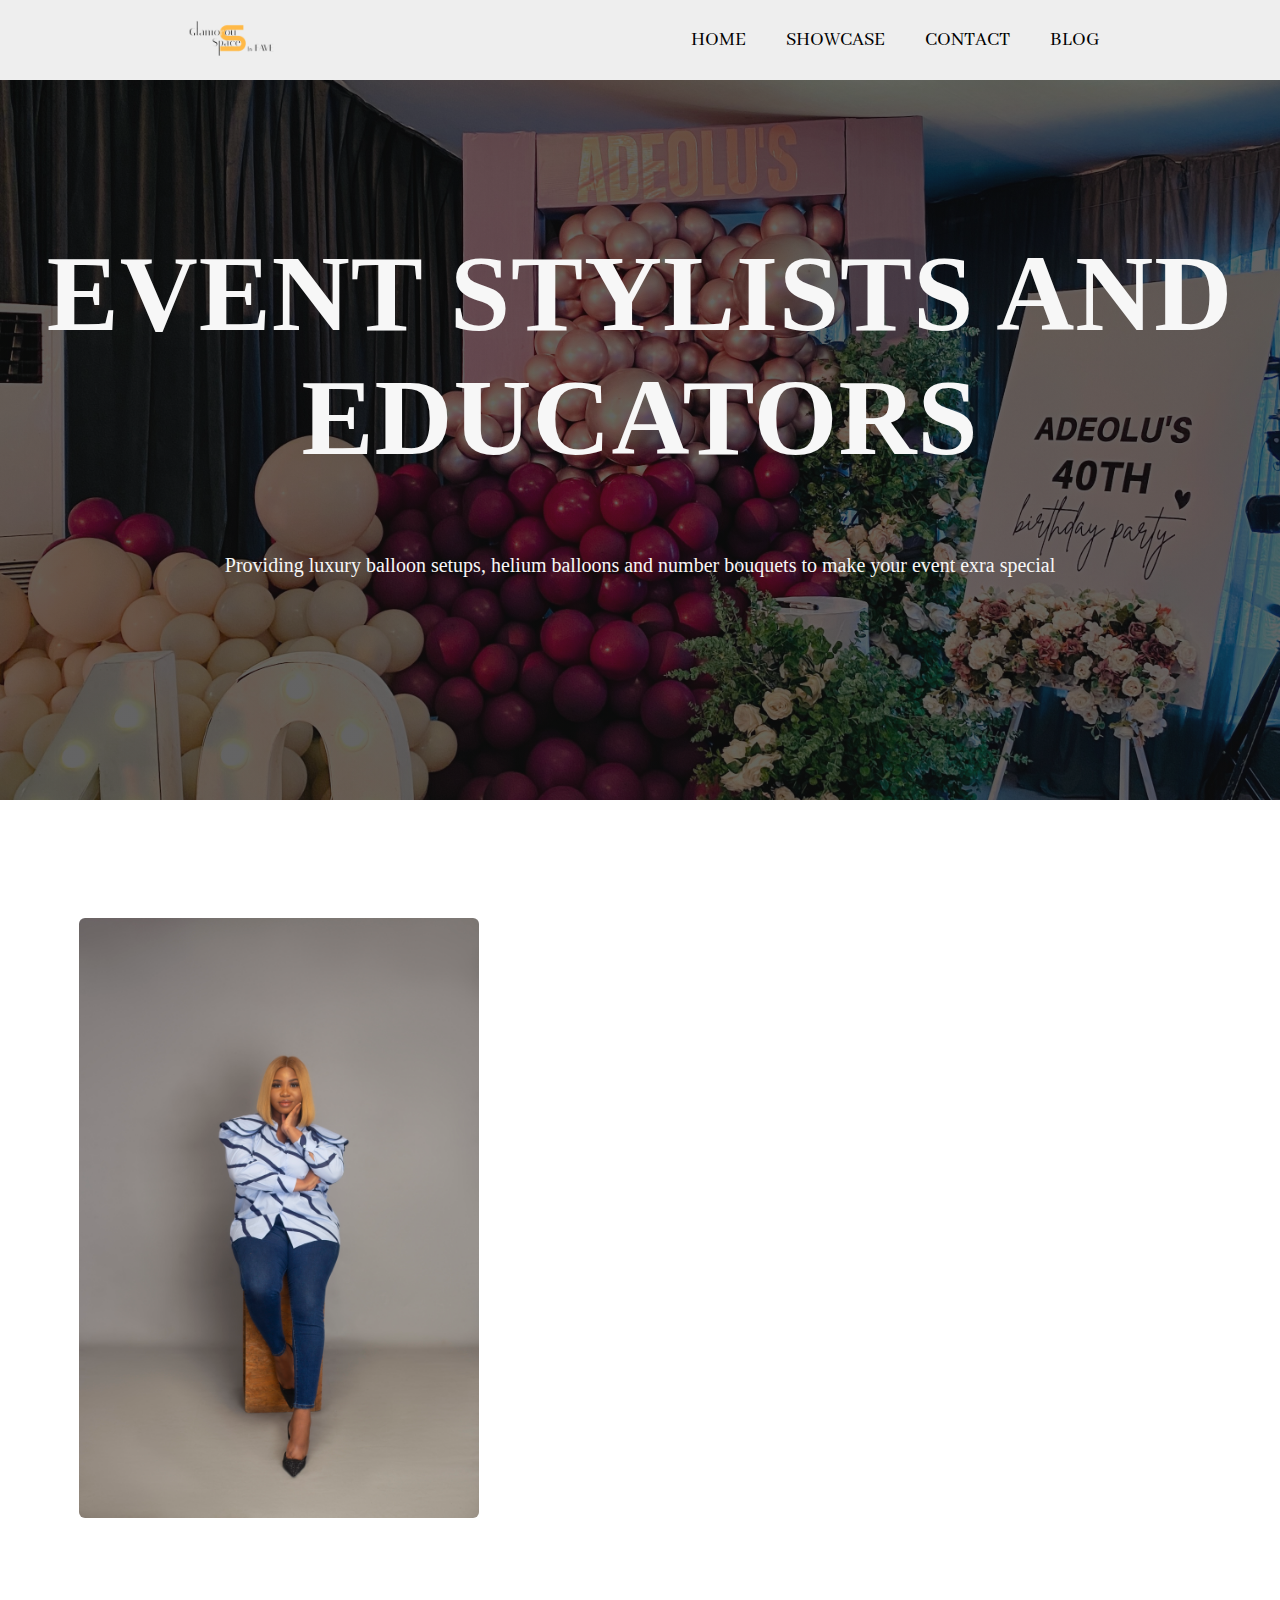
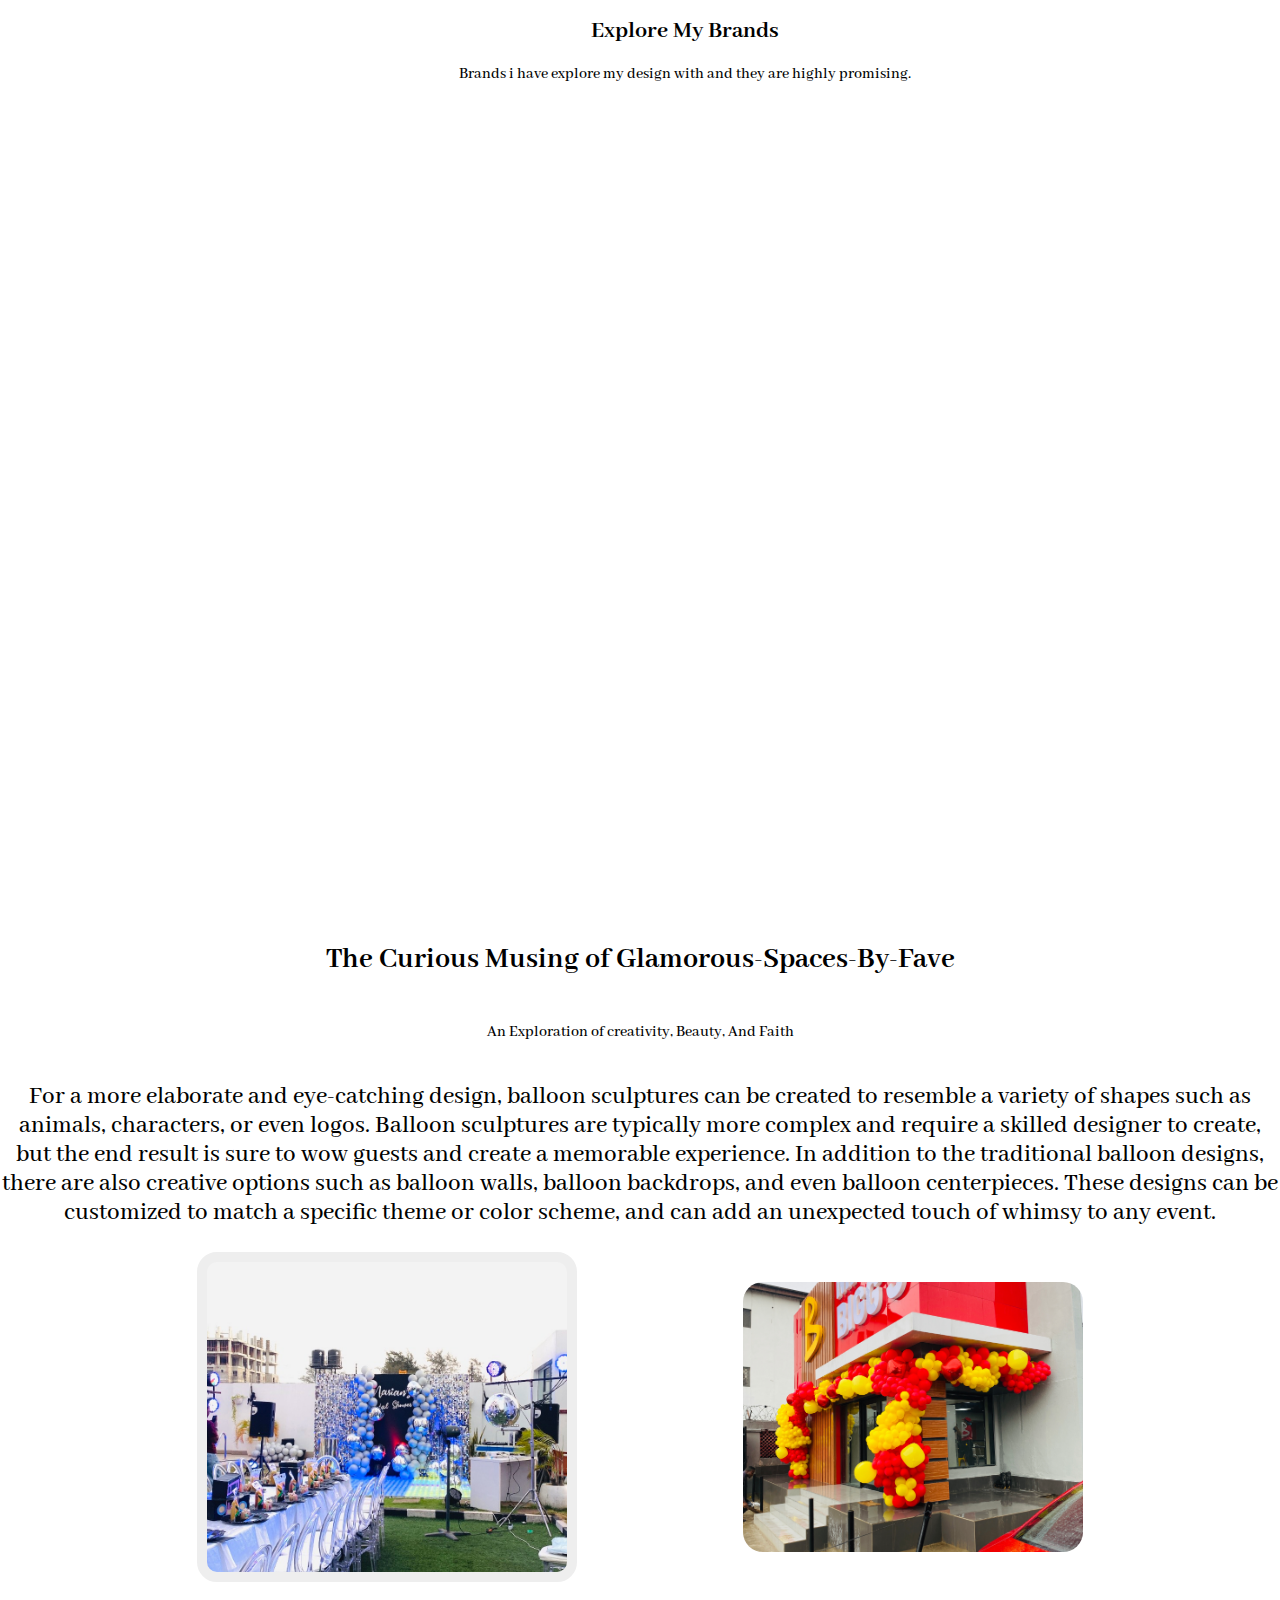
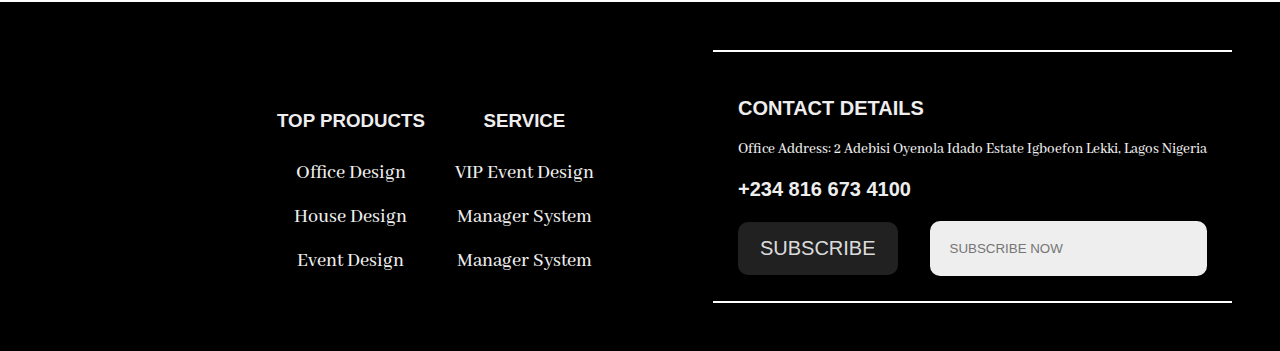
<file: index.html>
<!DOCTYPE html>
<html lang="en">
<head>
    <meta charset="UTF-8">
    <meta http-equiv="X-UA-Compatible" content="IE=edge">
    <meta name="viewport" content="width=device-width, initial-scale=1.0">
    <link rel="preconnect" href="https://fonts.googleapis.com">
    <link rel="preconnect" href="https://fonts.gstatic.com" crossorigin>
    <link href="https://fonts.googleapis.com/css2?family=Abhaya+Libre:wght@400;500;600&display=swap" rel="stylesheet">
    <link rel="stylesheet" href="https://cdnjs.cloudflare.com/ajax/libs/font-awesome/6.3.0/css/all.min.css" integrity="sha512-SzlrxWUlpfuzQ+pcUCosxcglQRNAq/DZjVsC0lE40xsADsfeQoEypE+enwcOiGjk/bSuGGKHEyjSoQ1zVisanQ==" crossorigin="anonymous" referrerpolicy="no-referrer" />
    <link rel="stylesheet" href="https://unpkg.com/aos@next/dist/aos.css" />
    <link rel="stylesheet" href="style.css">
    <title>Glamorous-Fave</title>
</head>
<body>
    <div class="container">
        <div class="logo">
            <a href="./index.html"><img src='../Data/Logo.png' alt="logo"></a>
        </div>
        <ul class="nav-menu">
            <li class="nav-item">
                <a href="./index.html" class="nav-link active">Home</a>
            </li>
            <li class="nav-item">
                <a href="./Showcase/showcase.html" class="nav-link">Showcase</a>
            </li>
            <li class="nav-item">
                <a href="./Contact/contact.html" class="nav-link">Contact</a>
            </li>
            <li class="nav-item">
                <a href="./Blog/blog.html" class="nav-link">Blog</a>
            </li>
        </ul>
        <div class="hamburger">
            <div class="line"></div>
            <div class="line"></div>
            <div class="line"></div>
        </div>
    </div>

<!-- section body -->
    <section class="sec_body">
        <div class="sec_text">
            <h1>EVENT STYLISTS AND EDUCATORS</h1>
        </div>
        <div class="sec_title">
            <span>Providing luxury balloon setups, helium balloons and number bouquets to make your event exra special</span>
        </div>
    </section>
<!-- section body end -->

<!-- About Glamorous Space By Fave -->
<article id="article">
    <div class="grid_col_body" >
        <div class="icon">
                <img src="../Data/profile.JPG" alt="event">
        </div>
        <div class="about_tag" data-aos="zoom-in">
                <p>Glamorous Space by Fave, we are passionate about creating beautiful and unique balloon decorations for all types of events and occasions. We pride ourselves on providing personalized service and attention to detail, and we work closely with our clients to bring their visions to life. 
                <br><br>
                Our team of experienced designers has years of experience in the industry, and we are committed to staying up-to-date with the latest trends and techniques in balloon art. We use only the highest quality balloons, ensuring that our designs look beautiful and last throughout your event. <br> <br>
                Our services include delivery and setup, and we work with clients to customize designs to match their specific themes, color scheme, and style preferences. We understand that every event is unique, so we offer various design options to suit our clients' needs. We take pride in our work and love what we do. Our goal is to help our clients create unforgettable events that leave lasting memories. Whether it's a small gathering or a large-scale event, we are here to help make it special. <br> <br>
                In addition to our balloon design services, we also offer balloon twisting and entertainment for children's parties and other events. Our balloon artists are skilled at creating a variety of fun designs that are sure to delight children of all ages. At Glamorous Space by Fave, we are committed to providing exceptional service and creating beautiful, unique balloon decorations that exceed our client’s expectations. Contact us today to learn more about our services and to schedule a consultation with one of our experienced designers.
                </p>
            </div>
    </div>
</article>

<section id="section_title">
    <h2>Explore My Brands</h2>
    <p>Brands i have explore my design with and they are highly promising.</p>
    <div class="profile_title">
        <div class="profile_tag" data-aos="zoom-in">
            <img src="../Data/PHOTO-2023-03-12-09-06-44.jpg" alt="profile">
        </div>
        <div class="profile_tag" data-aos="zoom-in">
            <img src="../Data/PHOTO-2023-03-12-09-07-00.jpg" alt="profile">
        </div>
        <div class="profile_tag" data-aos="zoom-in">
            <img src="../Data/PHOTO-2023-03-12-09-09-15.jpg" alt="profile">
        </div>
        <div class="profile_tag" data-aos="zoom-in">
            <img src="../Data/PHOTO-2023-03-12-09-13-18.jpg" alt="profile">
        </div>
    </div>
</section>

<section class="blog__section">
    <div class="testimonial_container" data-aos="zoom-in">
        <img src="../Data/IMG_4594.jpeg" alt="" class="source">
        <p class="text_testmonial">
            "Lorem ipsum dolor sit amet consectetur adipisicing elit. Corrupti, ab libero laudantium odit molestiae id ex. Dolores veritatis eaque deserunt. Quam alias impedit consectetur vero veritatis numquam rerum. Animi itaque accusamus quis ducimus, illo ad eius! Maxime voluptatibus dolores libero, nobis illum deserunt maiores beatae ipsum voluptates ratione, rem at?"
        </p>
        <h4 class="username">Otho G.</h4>
    </div>

    <div class="testimonial_section" data-aos="zoom-in">
        <img src="../Data/IMG_4330.jpg" alt="" class="source">
        <p class="text_user">"Lorem ipsum dolor sit amet consectetur adipisicing elit. Corrupti, ab libero laudantium odit molestiae id ex. Dolores veritatis eaque deserunt. Quam alias impedit consectetur vero veritatis numquam rerum. Animi itaque accusamus quis ducimus, illo ad eius! Maxime voluptatibus dolores libero, nobis illum deserunt maiores beatae ipsum voluptates ratione, rem at?"</p>
        <h4 class="user">Evenly Bola</h4>
    </div>
</section>

    <!-- create section start -->
    <div class="sem">
        <div class= "sem_col_1" >
            <h3>The Curious Musing of Glamorous-Spaces-By-Fave</h3> 
            <p>An Exploration of creativity, Beauty, And Faith</p> 
            <p class="story_title">For a more elaborate and eye-catching design, balloon sculptures can be created to resemble a variety of shapes such as animals, characters, or even logos. Balloon sculptures are typically more complex and require a skilled designer to create, but the end result is sure to wow guests and create a memorable experience.  In addition to the traditional balloon designs, there are also creative options such as balloon walls, balloon backdrops, and even balloon centerpieces. These designs can be customized to match a specific theme or color scheme, and can add an unexpected touch of whimsy to any event.</p>
        </div>
        <div class="sem_col_2">
             <div class="overlay"></div>
            <img src="../Data/event4.jpg" alt="photo" class="photo_bg">
        </div>  
        </div>
    </div>
    <!-- create section end -->


    <!-- footer start section -->
    <footer>
        <div class="footer">
            <div class="font_icons">
                <a href=""><i class="fa-brands fa-square-facebook"></i></a>
                <a href="https://www.instagram.com/glamorousspacesbyfave/"><i class="fa-brands fa-instagram"></i></a>
                <a href="https://twitter.com/glamorouspaces?s=20"> <i class="fa-brands fa-twitter"></i></a>
            </div>
            <div class="foot_tag">
                <div class="second_col_2">
                    <h3>Top Products</h3>
                    <a href=""><li>Office Design</li></a>
                    <a href=""><li>House Design</li></a>
                    <a href=""><li>Event Design</li></a>
                </div>
                <div class="second_col_2">
                    <h3>Service</h3>
                    <a href=""><li>VIP Event Design</li></a>
                    <a href=""><li>Manager System</li></a>
                    <a href=""><li>Manager System</li></a>
                </div>
            </div>
            <div class="foote_col_1">
                <div class="foot_detail">
                    <h3>Contact Details</h3>
                    <p class="foot_text">Office Address: 2 Adebisi Oyenola Idado Estate Igboefon Lekki, Lagos Nigeria</p>
                    <h3> <i class="fa-solid fa-phone"></i> +234 816 673 4100</h3>
                </div>
                <div class="submit_col_1">
                    <a class="btn_btn_btn" href="">Subscribe</a>
                    <input type="email" placeholder="Subscribe Now">
                </div> 
            </div>
        </div>
    </footer>
<!-- footer end section -->

<script src="https://unpkg.com/aos@next/dist/aos.js"></script>
<script>
  AOS.init({
      offset: 160,
      duration: 1000,
  });
</script>
<script src="main.js"></script>
</body>
</html>
</file>
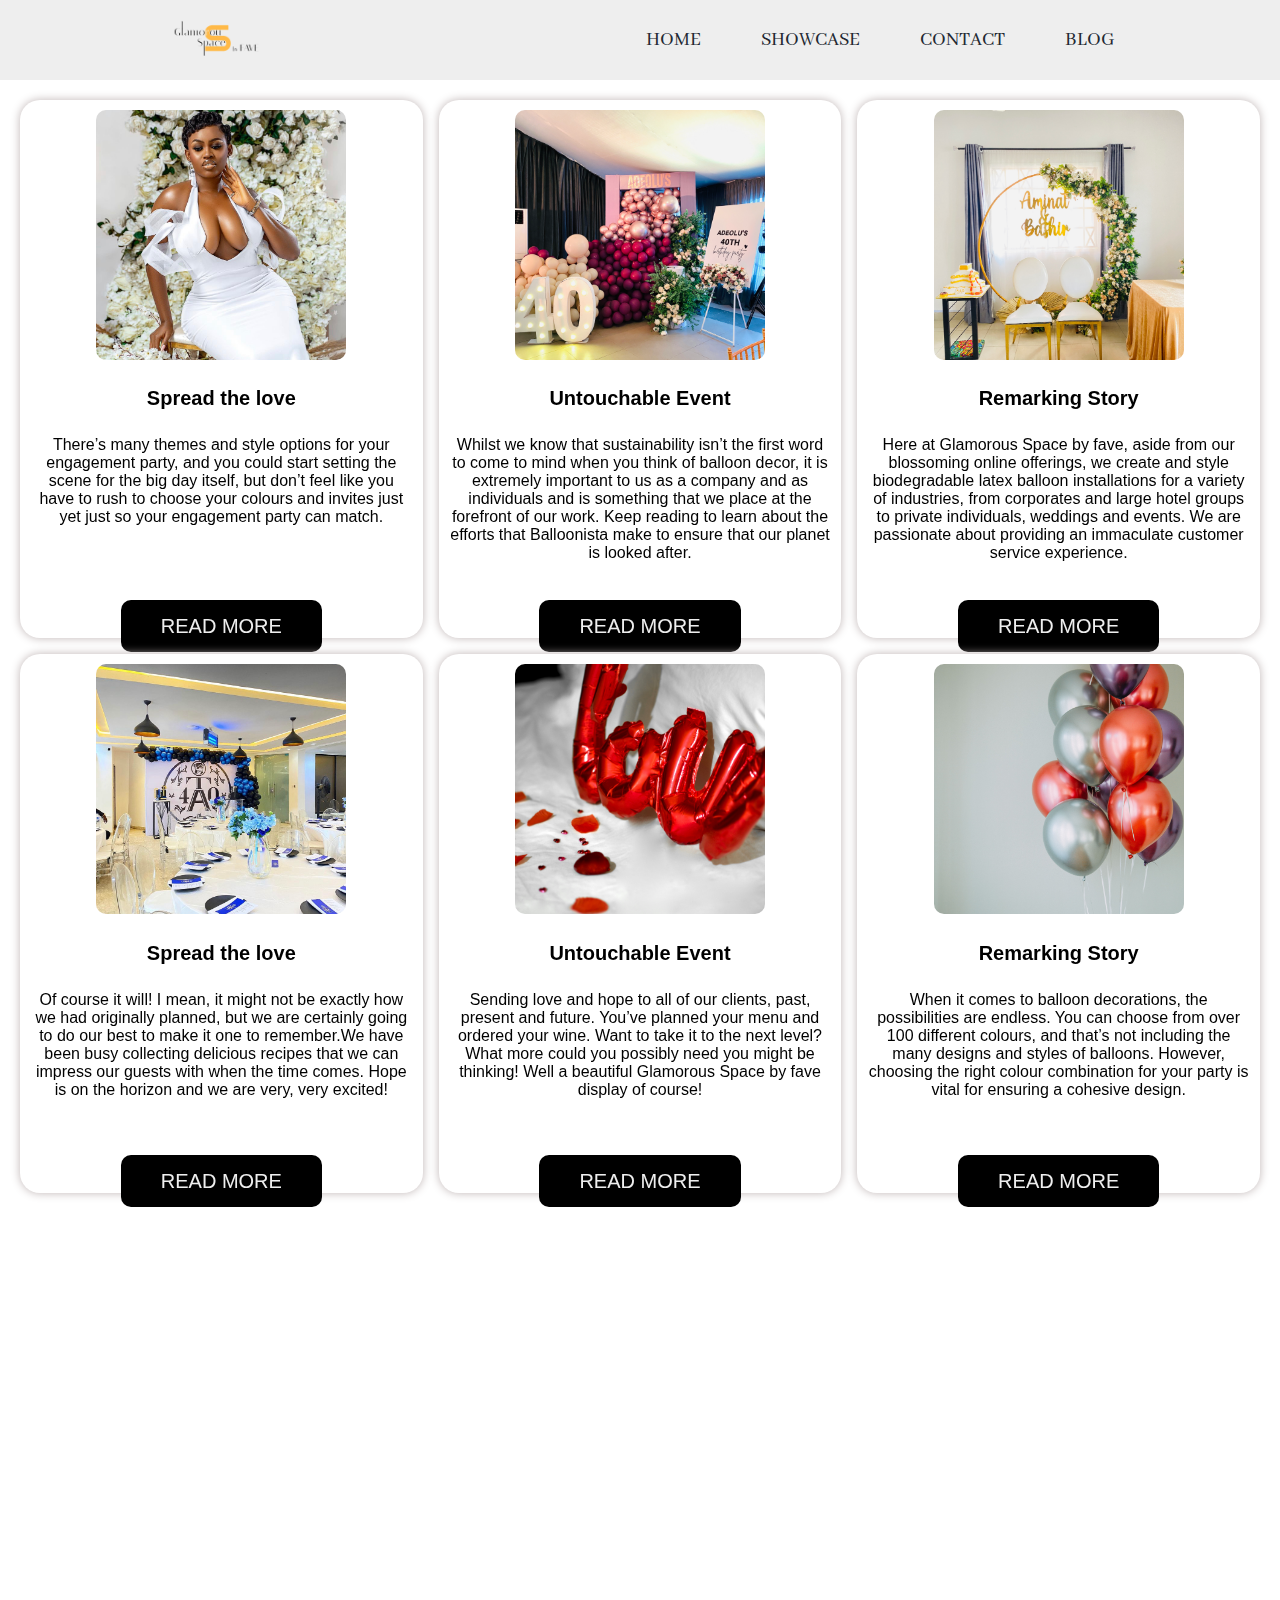
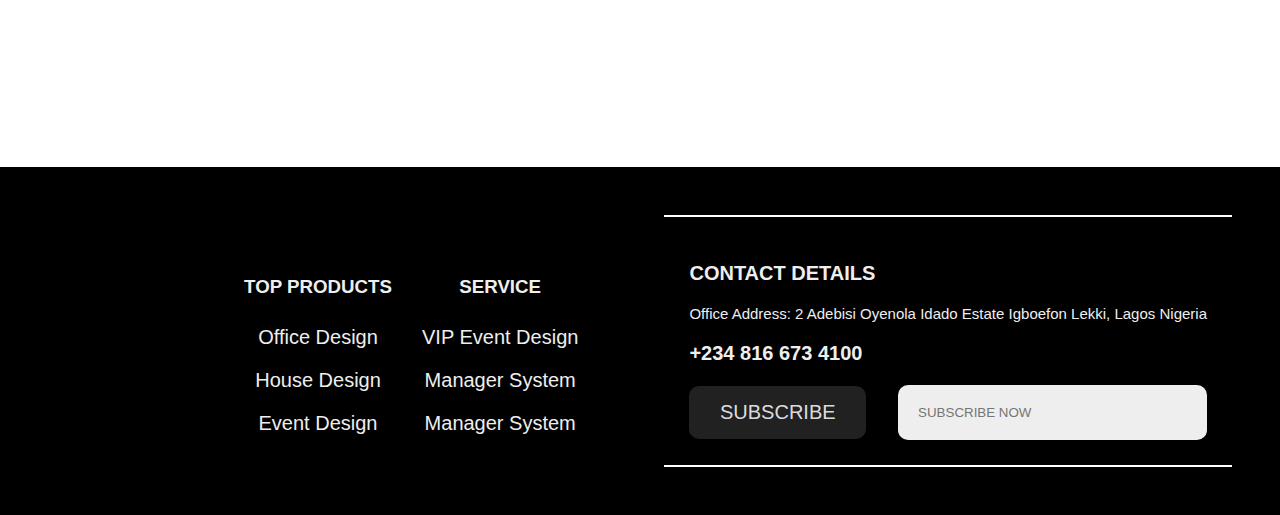
<file: Blog/blog.html>
<!DOCTYPE html>
<html lang="en">
<head>
    <meta charset="UTF-8">
    <meta http-equiv="X-UA-Compatible" content="IE=edge">
    <meta name="viewport" content="width=device-width, initial-scale=1.0">
    <link rel="stylesheet" href="https://unpkg.com/aos@next/dist/aos.css" />
    <link rel="stylesheet" href="https://cdnjs.cloudflare.com/ajax/libs/font-awesome/6.3.0/css/all.min.css" integrity="sha512-SzlrxWUlpfuzQ+pcUCosxcglQRNAq/DZjVsC0lE40xsADsfeQoEypE+enwcOiGjk/bSuGGKHEyjSoQ1zVisanQ==" crossorigin="anonymous" referrerpolicy="no-referrer" />
    <link rel="preconnect" href="https://fonts.googleapis.com">
    <link rel="preconnect" href="https://fonts.gstatic.com" crossorigin>
    <link href="https://fonts.googleapis.com/css2?family=Abhaya+Libre:wght@400;500;600&display=swap" rel="stylesheet">
    <link rel="stylesheet" href="./blog.css">
    <title>Glamorous-Fave</title>
</head>
<body>
    <div class="container">
        <div class="logo">
            <a href="../index.html"><img src='../Data/Logo.png' alt="logo"></a>
        </div>
        <ul class="nav-menu">
            <li class="nav-item">
                <a href="../index.html" class="nav-link active">Home</a>
            </li>
            <li class="nav-item">
                <a href="../Showcase/showcase.html" class="nav-link">Showcase</a>
            </li>
            <li class="nav-item">
                <a href="../Contact/contact.html" class="nav-link">Contact</a>
            </li>
            <li class="nav-item">
                <a href="./blog.html" class="nav-link">Blog</a>
            </li>
        </ul>
        <div class="hamburger">
            <div class="line"></div>
            <div class="line"></div>
            <div class="line"></div>
        </div>
    </div>
    <div class="blog_container">
        <div class="blog_grid" data-aos="zoom-in">
            <img src="../Data/IMG_4618.jpeg" alt="photo">
            <h1>Spread the love</h1>
            <p class="blog_text">There’s many themes and style options for your engagement party, and you could start setting the scene for the big day itself, but don’t feel like you have to rush to choose your colours and invites just yet just so your engagement party can match. </p>
            <a href="">Read More</a>
        </div>
        <div class="blog_grid" data-aos="zoom-in">
            <img src="../Data/IMG_4594.jpeg" alt="photo">
            <h1>Untouchable Event</h1>
            <p class="blog_text">Whilst we know that sustainability isn’t the first word to come to mind when you think of balloon decor, it is extremely important to us as a company and as individuals and is something that we place at the forefront of our work. Keep reading to learn about the efforts that Balloonista make to ensure that our planet is looked after.</p>
            <a href="">Read More</a>
        </div>
        <div class="blog_grid" data-aos="zoom-in">
            <img src="../Data/IMG_4330.jpg" alt="photo">
            <h1>Remarking Story</h1>
            <p class="blog_text">Here at Glamorous Space by fave, aside from our blossoming online offerings, we create and style biodegradable latex balloon installations for a variety of industries, from corporates and large hotel groups to private individuals, weddings and events. We are passionate about providing an immaculate customer service experience.</p>
            <a href="">Read More</a>
        </div>
        <div class="blog_grid" data-aos="zoom-in">
            <img src="../Data/IMG_2465.jpeg" alt="photo">
            <h1>Spread the love</h1>
            <p class="blog_text">Of course it will!  I mean, it might not be exactly how we had originally planned, but we are certainly going to do our best to make it one to remember.We have been busy collecting delicious recipes that we can impress our guests with when the time comes. Hope is on the horizon and we are very, very excited! </p>
            <a href="">Read More</a>
        </div>
        <div class="blog_grid" data-aos="zoom-in">
            <img src="../Data/IMG_0001.jpg" alt="photo">
            <h1>Untouchable Event</h1>
            <p class="blog_text">Sending love and hope to all of our clients, past, present and future. You’ve planned your menu and ordered your wine.  Want to take it to the next level?  What more could you possibly need you might be thinking!  Well a beautiful Glamorous Space by fave display of course! </p>
            <a href="">Read More</a>
        </div>
        <div class="blog_grid" data-aos="zoom-in">
            <img src="../Data/IMG_0002.jpg" alt="photo">
            <h1>Remarking Story</h1>
            <p class="blog_text">When it comes to balloon decorations, the possibilities are endless. You can choose from over 100 different colours, and that’s not including the many designs and styles of balloons. However, choosing the right colour combination for your party is vital for ensuring a cohesive design.</p>
            <a href="">Read More</a>
        </div>
        <div class="blog_grid" data-aos="zoom-in">
            <img src="../Data/IMG_0003.jpg" alt="photo">
            <h1>Spread the love</h1>
            <p class="blog_text">We provide a full and bespoke balloon event decoration service that includes conceptualisation, design, styling and installation and removal</p>
            <a href="">Read More</a>
        </div>
        <div class="blog_grid" data-aos="zoom-in">
            <img src="../Data/IMG_0004.jpg" alt="photo">
            <h1>Untouchable Event</h1>
            <p class="blog_text">Whilst At Glamorous Space by fave, we are firm believers that you should celebrate the people you love everyday and not just once.</p>
            <a href="">Read More</a>
        </div>
    </div>

    <footer>
        <div class="footer">
            <div class="font_icons">
                <a href=""><i class="fa-brands fa-square-facebook"></i></a>
                <a href="https://www.instagram.com/glamorousspacesbyfave/"><i class="fa-brands fa-instagram"></i></a>
                <a href="https://twitter.com/glamorouspaces?s=20"> <i class="fa-brands fa-twitter"></i></a>
            </div>
            <div class="foot_tag">
                <div class="second_col_2">
                    <h3>Top Products</h3>
                    <a href=""><li>Office Design</li></a>
                    <a href=""><li>House Design</li></a>
                    <a href=""><li>Event Design</li></a>
                </div>
                <div class="second_col_2">
                    <h3>Service</h3>
                    <a href=""><li>VIP Event Design</li></a>
                    <a href=""><li>Manager System</li></a>
                    <a href=""><li>Manager System</li></a>
                </div>
            </div>
            <div class="foote_col_1">
                <div class="foot_detail">
                    <h3>Contact Details</h3>
                    <p class="foot_text">Office Address: 2 Adebisi Oyenola Idado Estate Igboefon Lekki, Lagos Nigeria</p>
                    <h3> <i class="fa-solid fa-phone"></i> +234 816 673 4100</h3>
                </div>
                <div class="submit_col_1">
                    <a class="btn_btn_btn" href="">Subscribe</a>
                    <input type="email" placeholder="Subscribe Now">
                </div> 
            </div>
        </div>
    </footer>

    <script src="https://unpkg.com/aos@next/dist/aos.js"></script>
        <script>
        AOS.init({
            offset: 160,
            duration: 1000,
        });
        </script>
  <script src="blog.js"></script>
</body>
</html>
</file>
<file: style.css>
body{
    margin: 0;
    padding: 0;
    width: 100%;
    height: 100%;
    box-sizing: border-box;
    font-family: 'Abhaya Libre', serif;
    font-weight: 500;
}
.container{
    display: flex;
    align-items: center;
    justify-content: space-around;
    background: #EEEEEE;
    height: 80px;
}

.logo img{
    width: 110px;
    height: 100%;
    padding-right: 0rem 0rem 10rem;
}

.nav-menu{
    display: flex;
    align-items: center;
    justify-content: space-around;
    gap: 2.5rem;
    text-transform: uppercase;

}

.nav-menu li{
    list-style: none;
}

.nav-menu a{
    text-decoration: none;
    color: #000000;
    font-size: 15px;
    font-family: 'Abhaya Libre', serif;
    font-weight: 100;
    font-size: 20px;

}

.line{
    display: block;
    width: 30px;
    height: 4px;
    margin: 6px auto;
    transition: all 0.3s ease-in-out;
    background-color: #0e0d0d;
}

.hamburger{
    display: none;
    cursor: pointer;
}

/* hamburger menu mobile screen max-650 */
@media screen and (max-width:600px){
    body{
        overflow-x: hidden;
    }
    .hamburger{
        display: block;
    }
    .nav-menu{
        position: absolute;
        right: 100%;
        top: 50px;
        flex-direction: column;
        justify-content: center;
        width: 100%;
        height: 100vh;
        gap: 2.5rem;
        padding: 60px 0;
        background-color: #efeceb;
        text-align: center;
        text-transform: uppercase;
        font-size: 25px;
        transition: 0.9s;
        color: #000000;
        z-index: 30;
    }
    .nav-menu.active{
        right: 0;
    }
    .nav-item{
        margin: 20px 10px;
        text-align: center;
    }
    .nav-menu a:hover{
        width: 200px;
        height: 70px;
        border-bottom: 4px solid white;
        transition: 1s all ease-in-out; 
    }
    .nav-menu a{
        width: 100px;
    }
}

@media screen and (max-width:1024px){
    body{
        overflow-x: hidden;
    }
    .hamburger{
        display: block;
    }
    .nav-menu{
        position: absolute;
        right: 100%;
        top: 50px;
        flex-direction: column;
        justify-content: center;
        width: 100%;
        height: 100vh;
        background-color: #efeceb;
        text-align: center;
        text-transform: uppercase;
        font-size: 25px;
        transition: 0.9s;
        color: blue;
    }
    .nav-menu.active{
        right: 0;
    }
    .nav-item{
        margin: 20px 10px;
        text-align: center;
    }
    .nav-menu a:hover{
        width: 300px;
        height: 100px;
        border-bottom: 1px solid white;
        transition: 1s all ease-in-out; 
    }
    .nav-menu a{
        width: 100px;
    }
}

/* body section start */

.sec_body{
    width: 100%;
    height: 80vh;
    background-image: linear-gradient(rgba(12, 12, 12, 0.627), rgba(15, 15, 15, 0.626) 100%), url(./Data/IMG_4594.jpeg);
    background-position: center;
    background-size: cover;
    font-family: 'Adamina', serif;
    font-weight: 400;
}
.sec_text{
    padding: 5rem 2rem 2rem ;
    display: flex;
    justify-content: center;
    text-align: center;
    font-size: 54px !important;
    color: rgb(247, 247, 247);
    letter-spacing: 1px;
    padding-bottom: 1px;

}
.sec_title{
    display: flex;
    justify-content: center;
    text-align: center;
    width: 100%;
    height: 100%;
    font-size: 20px;
    color: rgb(247, 247, 247);
    font-family: 'Adamina', serif;
    overflow-wrap: break-word;
}

/* body section end */

/* media for small phone start */
@media screen and (max-width:640px){
    .sec_body{
        display: flex;
        flex-direction: column;
        align-items: center;
        justify-content: center;
        width: 100%;
        height: 100vh;
        padding: 10px 10px;
        text-align: center;
        font-family: 'Adamina', serif;
    }
    .sec_text{
        padding: 5rem 2rem 2rem ;
        display: flex;
        justify-content: center;
        text-align: center;
        font-size: 54px !important;
        color: rgb(247, 247, 247);
        letter-spacing: 1px;
        padding-bottom: 1px;
        font-family: 'Adamina', serif;
    }
    .sec_title{
        display: flex;
        justify-content: center;
        text-align: center;
        width: 100%;
        height: 100%;
        font-size: 20px;
        font-weight: 400;
        color: rgb(247, 247, 247);
        font-family: 'Adamina', serif;
    }
}
@media only screen and (max-width:540px){
    .sec_body{
        display: flex;
        flex-direction: column;
        align-items: center;
        justify-content: center;
        width: auto;
        height: auto;
        font-size: 20px;
        font-weight: 400;
        color: rgb(247, 247, 247);
        font-family: 'Adamina', serif;
    }
    .sec_text{
        padding: 5rem 2rem 2rem ;
        display: flex;
        justify-content: center;
        text-align: center;
        font-size: 54px !important;
        color: rgb(247, 247, 247);
        letter-spacing: 1px;
        padding-bottom: 1px;
        font-family: 'Adamina', serif;
    }
    .sec_title{
        display: flex;
        justify-content: center;
        text-align: center;
        width: 100%;
        height: 100%;
        font-size: 20px;
        font-weight: 400;
        color: rgb(247, 247, 247);
        font-family: 'Adamina', serif;
    }

}
@media only screen and (max-width:375px){
    .sec_body{
        width: auto;
        height: auto;
        background-color: green;
    }
    .sec_text h1{
        font-size: 40px;
    }

}

/* About css start*/

#article{
    width: 100%;
    height: 100%;
    display: flex;
    align-items: center;
    justify-content: center;
    font-size: 1em;
    padding: 4rem 0 0;
}
#article h1{
    display: flex;
    align-items: center;
    justify-content: center;
}
.icon img{
    max-width: 400px;
    height: 100%;
    border-radius: 1rem;
    padding: 10px;
}
.grid_col_body{
    display: flex;
    align-items: center;
    justify-content: center;
    width: 90%;
    height: 100%;
    gap: 7rem;
    padding: 0 0 0 10px;
}
.about_tag{
    max-width: 40rem;
    margin: 0 20px;
    font-size: 20px;
    text-align: justify;
}

@media screen and (max-width:1280px){
    #article{
        width: auto;
        height: auto;
    }

}
@media screen and (max-width:1024px){
    #article{
        width: 100%;
        height: 100%;
    }
    .icon img{
        width: 100%;
        height: 100%;
    }
    .grid_col_body{
        display: flex;
        flex-direction: column;
        width: 500px;
    }
    .about_tag{
        width: 100%;
        height: 100%;
    }
}

@media screen and (max-width:768px){
    #article{
        width: auto;
        height: auto;
    }
    .icon img{
        display: flex;
        flex-direction: column;
        width: 100%;
        height: 100%;
        position: relative;
    }
    .grid_col_body{
        display: flex;
    }
    .about_tag{
        text-align: center;
    }
}

@media screen and (max-width:640px){
    #article{
    
        color: #000000;
        height: 100%;
        width: 100%;
    }
    .icon img{
        width: 100%;
        height: 100%;
        position: relative;
        left: 30px;
    }
    .grid_col_body{
        display: flex;
        flex-direction: column;
        width: 100%;
        height: 100%;

    }
    .about_tag{
        text-align: center;
        font-size: 18px;
    }

}
@media only screen and (max-width:375px){
    #article{
        width: 90%;
        height: 90%;
        flex-direction: column;
    }
    .icon img{
        width: 100%;
        height: 100%;
        position: relative;
        left: 1px;
    }
    .grid_col_body{
        width: 100%;
        height: 100%;
        
    }
    .about_tag{
        width: 340px;
        height: 100%;
        align-items: center;
    }
}

/* About css end*/

/* Brand worked for start */
#section_title{
    padding: 1px 3vw 0 10vw;
    text-align: center;
    margin: 20px;
}
.profile_title{
    display: flex;
    align-items: center;
    justify-content: center;
}
.profile_title img{
    width: 60%;
    height: 40%;
    aspect-ratio: 3/2;
    object-fit: cover;
    padding: 20px;
}
@media only screen and (max-width:950px){
    #section_title{
       padding: 3px;

    }
    #section_title h2{
        text-align: center;
        font-size: 50px;
    }
    .profile_tag img{
        width: 50%;
        height: 100%;
        cursor: pointer;
        object-fit: cover;
    }
    .profile_title{
        display: block;
        align-items: center;
        justify-content: center;
    }
}
/* Brand worked for end */

/* blog container start */
.blog__section{
    padding: 7rem;
    display: flex;
    align-items: center;
    justify-content: center;
    gap: 60px;
    max-width: 1200px;
    height: 100%;
}
.testimonial_container{
    display: inline-block;
    width: 100%;
    height: 100%;
    text-align: justify;
    box-shadow: 1px 1px 1px 10px rgba(230, 150, 150, 0.3);
    border-radius: 20px;
    padding: 15px;
    transition: all 2s;
}
.testimonial_container:hover{
    border: none;
}

.testimonial_section{
    display: inline-block;
    width: 100%;
    height: 100%;
    text-align: justify;
    box-shadow: 1px 1px 1px 10px rgba(230, 150, 150, 0.3);
    border-radius: 20px;
    padding: 15px;
    
}
.testimonial_section:hover{
    border: none;
    transition: all 2s;
}

.source{
    width: 100px;
    height: 100px;
    border-radius: 50%;
    position: relative;
    left: 40%;
}

.text_user{
    width: 100%;
    height: 100%;
    margin: 30px 0px;
}

.user{
    padding: 20px;
}

.username{
    padding: 20px;
}

@media only screen and (max-width:1024px){
    .blog__section{
        display: flex;
        flex-direction: column;
        align-items: center;
    }
}

@media only screen and (max-width:768px){
    .blog__section{
        width: auto;
        height: auto;
        flex-direction: column;
        align-items: center;
        
    }
}
@media only screen and (max-width:640px){
    .blog__section{
        width: auto;
        height: 100%;
        display: flex;
        flex-direction: column;
        align-items: center;
        padding: 1rem;
    }
    .text_testmonial, .username, .text_user, .user{
        color: #000000;
        width: 100%;
        height: 100%;
    }
}
/* blog container end */

/* create section start */
.sem{
    display: flex;
    flex-direction: column;
    align-items: center;
    justify-content: space-evenly;
    width: 100%;
    height: 100%;
    padding: 20px 0px;
}
.sem_col_1{
    width: 1000px;
    height: 100%;
    text-align: center;
}
.sem_col_2{
    display: flex;
    align-items: center;
    justify-content: space-evenly;
    width: 95%;
}
.photo_bg{
    width: 340px;
    height: 270px;
    object-fit: cover;
    border-radius: 20px;
    background-size: cover;
}
.overlay{
    background-image: url(./Data/event2.jpg);
    background-position: 50% 50%;
    background-size: cover;
    width: 320px;
    height: 270px;
    padding: 20px 20px;
    border: 10px solid #EEEEEE;
    border-radius: 20px;
}

@media only screen and (max-width:1280px){
    .sem{
        display: flex;
        flex-direction: column;
    }
    .sem_col_1{
        display: flex;
        flex-direction: column;
        align-items: center;
        justify-content: center;
        width: 100%;
    }
    .sem_col_1 h3{
        font-size: 30px;
    }
    .story_title{
        font-size: 25px;
    }
}

@media only screen and (max-width:1024px){
    .sem{
        display: flex;
        flex-direction: column;
        width: 100%;
        height: 100%;
    }
    .sem_col_2{
        display: flex;
        align-items: center;
        justify-content: space-around;
        gap: 2rem;
    }
    .sem_col_1{
        display: flex;
        flex-direction: column;
        align-items: center;
        justify-content: center;
        width: 800px;
    }
    .sem_col_1 h3{
        font-size: 30px;
    }
    .story_title{
        font-size: 25px;
    }
}


@media only screen and (max-width:768px){
    .sem{
        display: flex;
        flex-direction: column;
        width: 100%;
        height: 100%;
    }
    .story_title{
        font-size: 20px;
        width: 600px;
    }
}
@media only screen and (max-width:640px){
    .sem{
        display: flex;
        flex-direction: column;
        width: 100%;
    }
    .story_title{
        font-size: 12px;
        width: 400px;
    }
    .sem_col_2{
        display: flex;
        flex-direction: column;
        gap: 2.5rem;
        margin: 10px;
    }
    .sem_col_1{
        width: 630px;
        height: 300px;
        font-size: 15px;
    }
    .sem_col_1 h3{
        font-size: 20px;
    }
}
@media only screen and (max-width:375px){
    .sem{
        display: flex;
        flex-direction: column;
        width: 100%;
        height: 100%;
        align-items: center;
    }
    .sem_col_1{
        width: 360px;
        text-align: justify;
        padding: 150px 0;
    }
    .overlay{
        display: none;
    }
    .photo_bg{
        display:none; 
    }
    .story_title{
        width: 300px;
    }
}
/* create section end  */


/* footer section start */
.footer{
    background: #000000;
    display: flex;
    align-items: center;
    justify-content: space-between;
    padding: 2rem;
}
.second_col_2{
    display: block;
    align-items: center;
    justify-content: space-evenly;
    text-align: center;
    margin-top: 20px;
    padding: 10px;
    gap: 2rem;
}
.second_col_2 li{
    list-style: none;
    color: #EEEEEE;
    padding: 10px;
    font-size: 20px;
}
.foot_tag{
    display: flex;
    align-items: center;
    justify-content: space-between;
}

.second_col_2 h3{
    color: #EEEEEE;
    font-family: 'Roboto', sans-serif;
    text-transform: uppercase;
}
.foote_col_1 h3 {
    color: #EEEEEE;
    font-size: 20px;
    font-family: 'Roboto', sans-serif;
    text-transform: uppercase;
}
.foote_col_1{
    padding: 25px;
    border-top: 2px solid #ffff;
    border-bottom: 2px solid #ffff;
    display: block;
    align-items: center;
    justify-content: center;
}
.submit_col_1{
    width: 100%;
    height: 100%;
    display: flex;
    align-items: center;
    justify-content: center;
    gap: 2rem;
    font-family: 'Roboto', sans-serif;
    padding-right: 20px;
}
.submit_col_1 input{
    padding: 20px ;
    width: 55%;
    height: 15%;
    border: none;
    border-radius: 10px;
    text-align: left;
    font-family: 'Roboto', sans-serif;
    text-transform: uppercase;
    background-color: #EEEEEE;
    color: #000000;
}
.btn_btn_btn{
    background-color:rgb(33, 33, 34);
    text-decoration: none;
    padding: 15px;
    font-size: 20px;
    width: 30%;
    height: 15%;
    text-align: center;
    color: #eeee;
    border-radius: 10px;
    font-family: 'Roboto', sans-serif;
    text-transform: uppercase;
}
.font_icons i{
    font-size: 30px;
    color: #EEEEEE;
    padding: 20px;
}
.foot_text{
    color: #EEEEEE;
    font-size: 15px;
}
.second_col_2 a{
    text-decoration: none;
}

@media only screen and (max-width:1280px){
    .footer{
        padding: 3rem;
        display: flex;
        align-items: center;
        justify-content: space-between;
    }
}

@media only screen and (max-width:1024px){
    .footer{
        display: flex;
        align-items: center;
        justify-content: center;
        flex-direction: column;
    }
    .foot_tag{
        display: flex;
        align-items: center;
        justify-content: space-between;
    }
}

@media only screen and (max-width:768px){
    .footer{
        width: 88%;
        height: 100%;
        display: flex;
        align-items: center;
        flex-direction: column;
        justify-content: center;
    }
    .font_icon{
        display: flex;
        align-items: center;
        justify-content: center;
        width: 100%;
        height: 100%;
    }
    .foot_tag{
        display: flex;
        align-items: center;
        justify-content: center;
    }
}

@media only screen and (max-width:640px){
    .footer{
        display: flex;
        align-items: center;
        justify-content: center;
        width: 85%;
    }
    .foot_tag{
        display: flex;
        align-items: center;
        justify-content: space-between;
    }

}

@media only screen and (max-width:375px){
    .footer{
        flex-direction: column;
        width: 74.5%;
        height: 100%;
        overflow-x: hidden;
    }
    .foot_tag{
        display: flex;
        align-items: center;
        justify-content: center;
    }
    .foot_detail{
        width: 100%;
        height: 100%;
        flex-direction: column;
    }
    .submit_col_1{
        display: flex;
        flex-direction: column;
    }
    .btn_btn_btn{
        width: 130px;
    }
}
/* footer section start */
</file>
<file: Blog/blog.css>
body{
  margin: 0;
  padding: 0;
  box-sizing: border-box;
  font-family: 'Roboto', sans-serif;
  font-weight: 100;
}

.container{
  display: flex;
  align-items: center;
  justify-content: space-around;
  background: #EEEEEE;
  height: 80px;
}
.logo img{
  width: 110px;
  height: 100%;
  padding-right: 0rem 0rem 10rem;
}
.nav-menu{
  display: flex;
  align-items: center;
  justify-content: space-between;
  gap: 60px;
  text-transform: uppercase;
}
.nav-menu li{
  list-style: none;
}
.nav-menu a{
  text-decoration: none;
  color: #222831;
  font-size: 15px;
  font-family: 'Abhaya Libre', serif;
  font-weight: 400;
  font-size: 20px;
}
.line{
  display: block;
  width: 30px;
  height: 4px;
  margin: 6px auto;
  transition: all 0.3s ease-in-out;
  background-color: #0e0d0d;
}
.hamburger{
  display: none;
  cursor: pointer;
}

@media screen and (max-width:600px){
    body{
        overflow-x: hidden;
    }
    .hamburger{
        display: block;
    }
    .nav-menu{
        position: absolute;
        right: 100%;
        top: 50px;
        flex-direction: column;
        justify-content: center;
        width: 100%;
        height: 100vh;
        gap: 2.5rem;
        padding: 60px 0;
        background-color: #efeceb;
        text-align: center;
        text-transform: uppercase;
        font-size: 25px;
        transition: 0.9s;
        color: #000000;
        z-index: 30;
    }
    .nav-menu.active{
        right: 0;
    }
    .nav-item{
        margin: 20px 10px;
        text-align: center;
    }
    .nav-menu a:hover{
        width: 200px;
        height: 70px;
        border-bottom: 4px solid white;
        transition: 1s all ease-in-out; 
    }
    .nav-menu a{
        width: 100px;
    }
}

@media screen and (max-width:1024px){
    body{
        overflow-x: hidden;
    }
    .hamburger{
        display: block;
    }
    .nav-menu{
        position: absolute;
        right: 100%;
        top: 50px;
        flex-direction: column;
        justify-content: center;
        width: 100%;
        height: 100vh;
        background-color: #efeceb;
        text-align: center;
        text-transform: uppercase;
        font-size: 25px;
        transition: 0.9s;
        color: blue;
        z-index: 30;
    }
    .nav-menu.active{
        right: 0;
    }
    .nav-item{
        margin: 20px 10px;
        text-align: center;
    }
    .nav-menu a:hover{
        width: 300px;
        height: 100px;
        border-bottom: 1px solid white;
        transition: 1s all ease-in-out; 
    }
    .nav-menu a{
        width: 100px;
    }
}
/* hamburger menu end here */


.blog_container{
  padding: 20px;
  display: grid;
  grid-template-columns: repeat(3, 3fr);
  gap: 1rem;
}
.blog_grid img{
  width: 250px;
  height: 250px;
  padding: 10px ;
  border-radius: 20px;
  object-fit: cover;
}
.blog_grid{
  /* correction step 1 */
  width: 90%; 
  height: 85vh;
  box-shadow: #bfb5b5 0 0 10px 0;
  text-align: center;
  border-radius: 20px;
}
.blog_grid:hover{
  box-shadow: #e09d9d 0 0 10px 5px;
  transition: all 2s ease;
  scroll-behavior: smooth;
}
.blog_grid h1{
  font-size: 20px;
}
.blog_text{
  text-align: center;
  /* correction step 2 */
  width: auto;
  padding: 10px;
  height: 25%;
}
.blog_grid a{
  text-decoration: none;
  padding: 15px 40px;
  width: 100px;
  height: 100px;
  text-align: center;
  background: #000000;
  border-radius: 10px;
  font-size: 20px;
  text-transform: uppercase;
  color: #EEEEEE;
}
.blog_grid a:hover{
  background: rgba(236, 232, 232, 0.4);
  border: 2px #000000 solid;
  color: #000000;
}

@media only screen and (max-width:1280px){
  .blog_container{
    width: auto;
    display: grid;
    grid-template-columns: repeat(3, 3fr);
  }
  .blog_grid{
    width: auto;
    height: auto;
  }
  .blog_text{
    width: auto;
    height: 17vh;
    text-align: center;
  }
}


@media only screen and (max-width:1024px){
  .blog_container{
    width: auto;
    display: grid;
    grid-template-columns: repeat(2, 3fr);
  }
  .blog_text{
    width: 90%;
    height: 15vh;
    align-items: center;
  }
  .blog_grid{
    width: 100%;
    height: 80vh;
  }
}

@media only screen and (max-width:768px){
  .blog_container{
    width: auto;
    height: 100%;
    display: grid;
    gap: 1rem;
    grid-template-columns: repeat(2, 1fr);
  }
  .blog_text{
    width: 90%;
    height: 20vh;
    align-items: center;
  }
  .blog_grid{
    width: 100%;
    height: 80vh;
  }
}

@media only screen and (max-width:640px){
  .blog_container{
    width: 90%;
    display: grid;
    grid-template-columns: repeat(1, 2fr);
  }
  .blog_text{
    width: 90%;
    height: 20vh;
    align-items: center;
  }
  .blog_grid{
    width: 100%;
    height: auto;
  }
}

@media only screen and (max-width:375px){
  .blog_container{
    width: 90%;
    display: grid;
    grid-template-columns: repeat(1 , 1fr);
  }
  .blog_text{
    width: 300px;
    height: 15vh;
  }
  .blog_grid{
    width: 100%;
    height: 100vh;
  }
}



.footer{
  background: #000000;
  display: flex;
  align-items: center;
  justify-content: space-between;
  padding: 2rem;

}
.second_col_2{
  display: block;
  align-items: center;
  justify-content: space-evenly;
  text-align: center;
  margin-top: 20px;
  padding: 10px;
  gap: 2rem;
}
.second_col_2 li{
  list-style: none;
  color: #EEEEEE;
  padding: 10px;
  font-size: 20px;
}
.foot_tag{
  display: flex;
  align-items: center;
  justify-content: space-between;
}

.second_col_2 h3{
  color: #EEEEEE;
  font-family: 'Roboto', sans-serif;
  text-transform: uppercase;
}
.foote_col_1 h3 {
  color: #EEEEEE;
  font-size: 20px;
  font-family: 'Roboto', sans-serif;
  text-transform: uppercase;
}
.foote_col_1{
  padding: 25px;
  border-top: 2px solid #ffff;
  border-bottom: 2px solid #ffff;
  display: block;
  align-items: center;
  justify-content: center;
}
.submit_col_1{
  width: 100%;
  height: 100%;
  display: flex;
  align-items: center;
  justify-content: center;
  gap: 2rem;
  font-family: 'Roboto', sans-serif;
  padding-right: 20px;
}
.submit_col_1 input{
  padding: 20px ;
  width: 55%;
  height: 15%;
  border: none;
  border-radius: 10px;
  text-align: left;
  font-family: 'Roboto', sans-serif;
  text-transform: uppercase;
  background-color: #EEEEEE;
  color: #000000;
}
.btn_btn_btn{
  background-color:rgb(33, 33, 34);
  text-decoration: none;
  padding: 15px;
  font-size: 20px;
  width: 30%;
  height: 15%;
  text-align: center;
  color: #eeee;
  border-radius: 10px;
  font-family: 'Roboto', sans-serif;
  text-transform: uppercase;
}
.font_icons i{
  font-size: 30px;
  color: #EEEEEE;
  padding: 20px;
}
.foot_text{
  color: #EEEEEE;
  font-size: 15px;
}
.second_col_2 a{
  text-decoration: none;
}

@media only screen and (max-width:1280px){
  .footer{
      padding: 3rem;
      display: flex;
      align-items: center;
      justify-content: space-between;
  }
}

@media only screen and (max-width:1024px){
  .footer{
      width: auto;
      display: flex;
      align-items: center;
      justify-content: center;
      flex-direction: column;
  }
  .foot_tag{
      display: flex;
      align-items: center;
      justify-content: space-between;
  }
}

@media only screen and (max-width:768px){
  .footer{
      width: 88%;
      height: 100%;
      display: flex;
      align-items: center;
      flex-direction: column;
      justify-content: center;
  }
  .font_icon{
      display: flex;
      align-items: center;
      justify-content: center;
      width: 100%;
      height: 100%;
  }
  .foot_tag{
      display: flex;
      align-items: center;
      justify-content: center;
  }
}

@media only screen and (max-width:640px){
  .footer{
      display: flex;
      align-items: center;
      justify-content: center;
      width: 85%;
  }
  .foot_tag{
      display: flex;
      align-items: center;
      justify-content: space-between;
  }

}

@media only screen and (max-width:375px){
  .footer{
      flex-direction: column;
      width: 74.5%;
      height: 100%;
      overflow-x: hidden;
  }
  .foot_tag{
      display: flex;
      align-items: center;
      justify-content: center;
  }
  .foot_detail{
      width: 50%;
      height: 0%;
      flex-direction: column;
  }
  .submit_col_1{
      display: flex;
      flex-direction: column;
  }
  .btn_btn_btn{
      width: 130px;
  }
}
</file>
